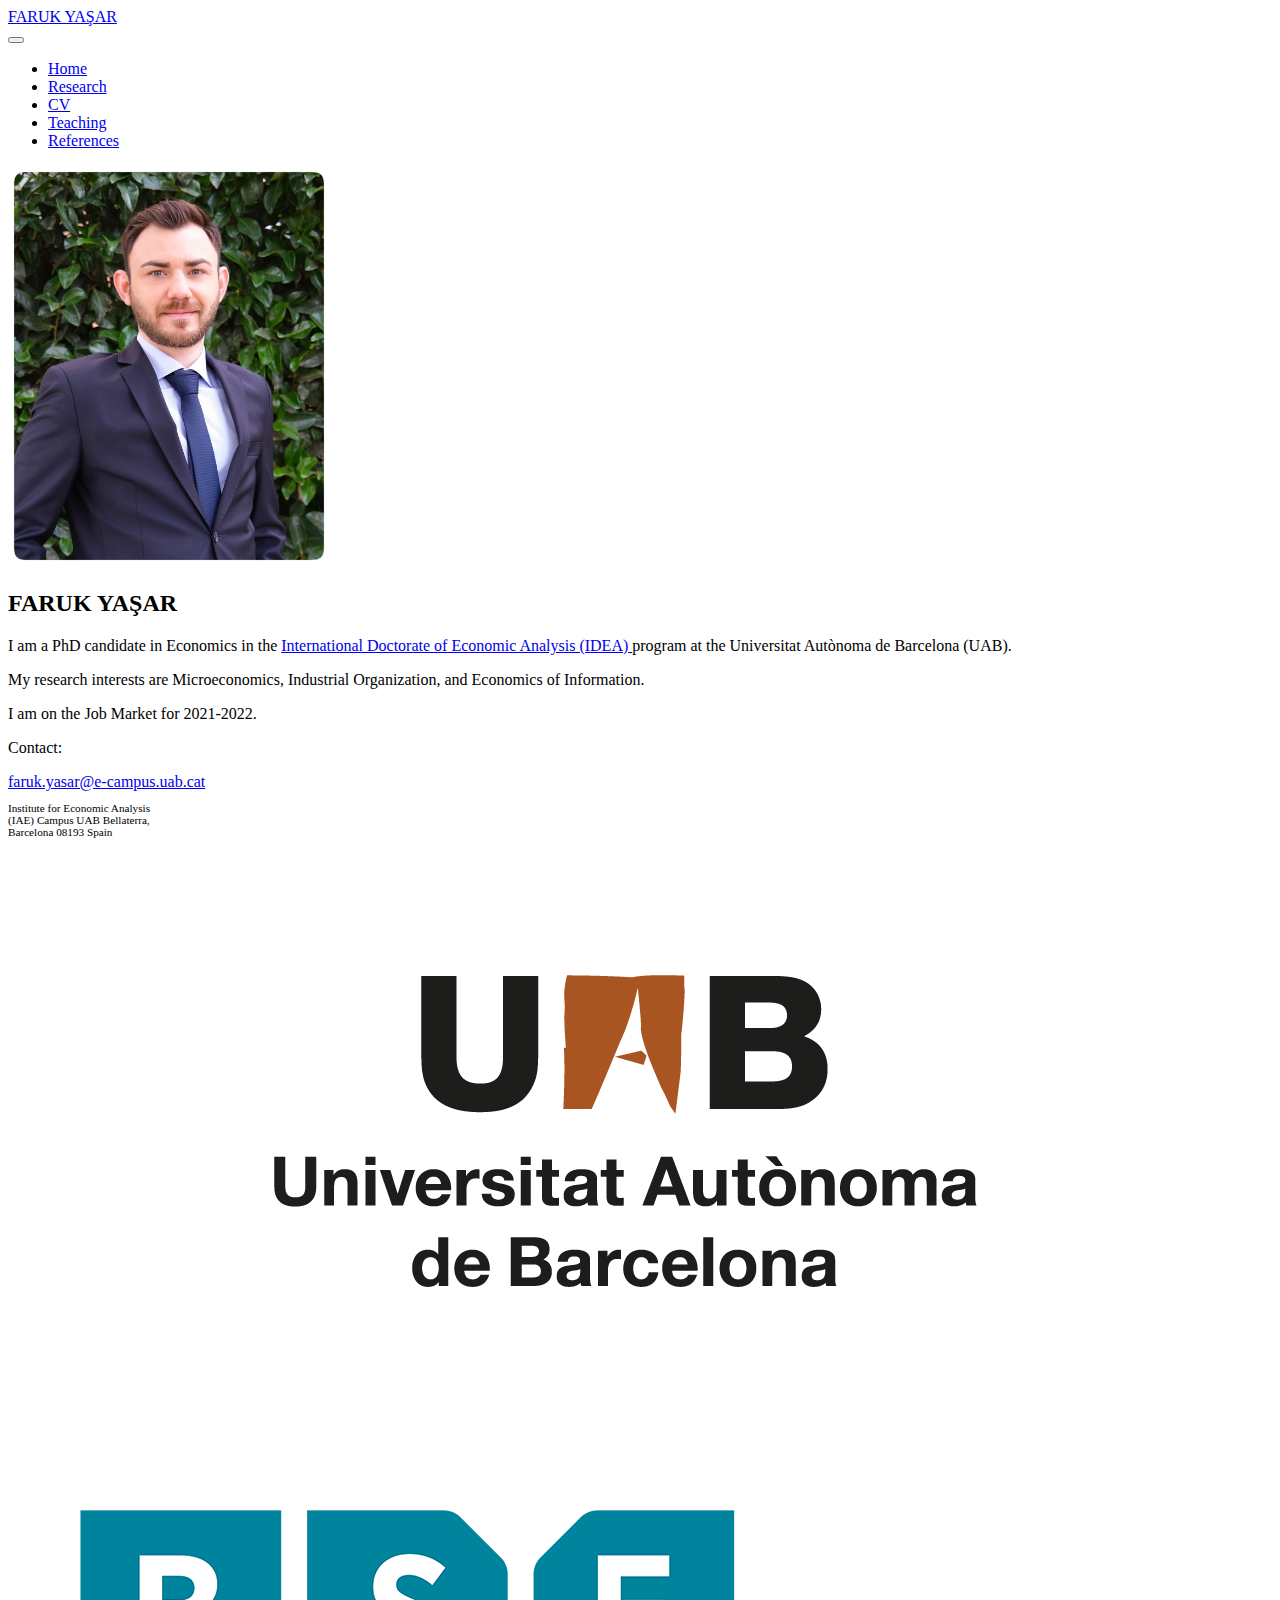
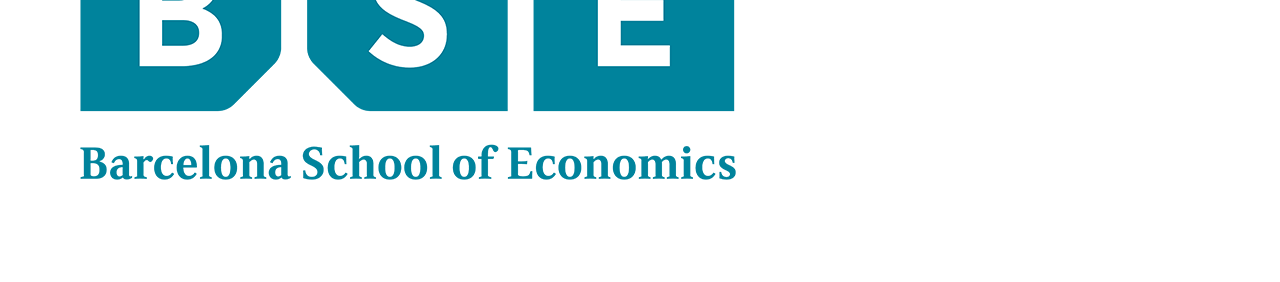
<file: index.html>
<!DOCTYPE html>
<html lang="en">

<head>
    <meta charset="UTF-8">
    <meta http-equiv="X-UA-Compatible" content="IE=edge">
    <meta name="viewport" content="width=device-width, initial-scale=1.0">
    <title>Faruk YAŞAR</title>
    <link rel="stylesheet" href="style.css">
    <link rel="shortcut icon" href="/favicon.ico" type="image/x-icon">
    <link rel="icon" href="./assets/f-inside-a-circle.png" type="image/x-icon">
    <link href="https://cdn.jsdelivr.net/npm/bootstrap@5.1.0/dist/css/bootstrap.min.css" rel="stylesheet"
        integrity="sha384-KyZXEAg3QhqLMpG8r+8fhAXLRk2vvoC2f3B09zVXn8CA5QIVfZOJ3BCsw2P0p/We" crossorigin="anonymous">
</head>

<body class="bg-light">
    <nav class="navbar navbar-expand-md navbar-light" >
        <div class="container-md navbar-container ">
            <div class="navbar-title">
                <a class="navbar-brand ms-5" href="./index.html">FARUK YAŞAR</a>

            </div>
            <!-- toggle button for mobile nav -->
            <button class="navbar-toggler justify-content-center" type="button" data-bs-toggle="collapse" data-bs-target="#main-nav"
                aria-controls="main-nav" aria-expended="false" aria-label="Toggle navigation">
                <span class="navbar-toggler-icon"></span> </button>

            <!-- navbar links -->
            <div class="collapse navbar-collapse justify-content-end align-center" id="main-nav">
                <ul class="navbar-nav navbar-items">
                    <li class="nav-item ">
                        <a class="nav-link active fw-bold" aria-current="page" href="./index.html">Home</a>
                    </li>
                    <li class="nav-item ">
                        <a class="nav-link" href="./research.html">Research</a>
                    </li>
                    <li class="nav-item ">
                        <a class="nav-link" href="./cv.html">CV</a>
                    </li>
                    <li class="nav-item ">
                        <a class="nav-link" href="./teaching.html">Teaching</a>
                    </li>
                    <li class="nav-item ">
                        <a class="nav-link" href="./references.html">References</a>
                    </li>
                </ul>
            </div>
        </div>
    </nav>

    <main class="container d-flex justify-content-center mt-3">
        <div class="row col-10 main-row">
            <div class="main-img image-fluid col-xs-10 col-md-4 my-auto">
                <img class="profile-img " src="./assets/website_photo_softcorners.jpg" alt="profile-img">

            </div>
            <div class="main-text col-xs-10 col-md-12 col-lg-6 mt-3">
                <div class="title text-center">
                    <h2 class="header-title">FARUK YAŞAR</h2>
                </div>
                <div class="text">
                    <p>I am a PhD candidate in Economics in the <a class="link-secondary" href="http://idea.uab.es/"
                            target="_blank">International Doctorate of Economic Analysis (IDEA) </a> program at the
                        Universitat Autònoma de Barcelona (UAB).
                    </p>
                    <p>My research interests are Microeconomics, Industrial Organization, and Economics of Information.
                    </p>
                    <p>I am on the Job Market for 2021-2022. </p>
                </div>
                <div class="contact">
                    <p class="fw-bold"> Contact: </p>

                    <a href="#" target="_blank"> faruk.yasar@e-campus.uab.cat </a>


                    <p class="address mt-3">
                        Institute for Economic Analysis (IAE)
                        Campus UAB
                        Bellaterra, Barcelona 08193
                        Spain
                    </p>
                </div>
                <div class="icons col-8 d-flex mt-5">
                    <a class="w-50" href="https://www.uab.cat/web/universitat-autonoma-de-barcelona-1345467954774.html"
                        target="_blank"> <img class="w-100" src="./assets/UAB-logo-jpg.jpg" alt="UAB"> </a>

                    <a class="w-50" href="https://www.barcelonagse.eu/" target="_blank"> <img class="w-100"
                            src="./assets/bse.png" alt="BGSE"> </a>
                </div>
            </div>
        </div>

    </main>

    <script src="https://cdn.jsdelivr.net/npm/@popperjs/core@2.9.3/dist/umd/popper.min.js"
        integrity="sha384-eMNCOe7tC1doHpGoWe/6oMVemdAVTMs2xqW4mwXrXsW0L84Iytr2wi5v2QjrP/xp"
        crossorigin="anonymous"></script>
    <script src="https://cdn.jsdelivr.net/npm/bootstrap@5.1.0/dist/js/bootstrap.min.js"
        integrity="sha384-cn7l7gDp0eyniUwwAZgrzD06kc/tftFf19TOAs2zVinnD/C7E91j9yyk5//jjpt/"
        crossorigin="anonymous"></script>
</body>

</html>
</file>
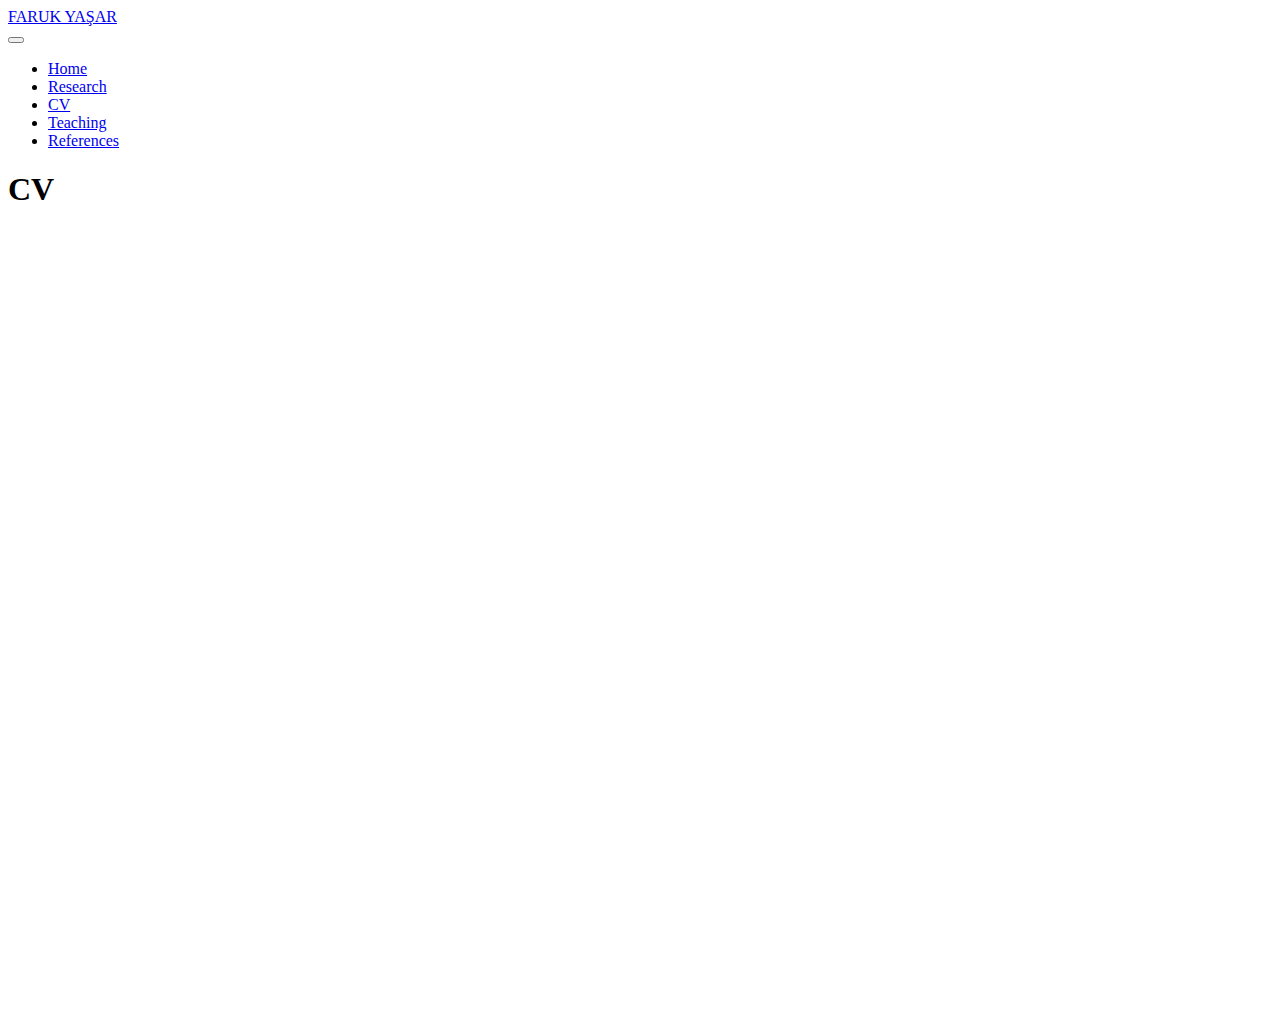
<file: cv.html>
<!DOCTYPE html>
<html lang="en">

<head>
    <meta charset="UTF-8">
    <meta http-equiv="X-UA-Compatible" content="IE=edge">
    <meta name="viewport" content="width=device-width, initial-scale=1.0">
    <title>Faruk YASAR</title>
    <link rel="stylesheet" href="cv.css">
    <link rel="shortcut icon" href="/favicon.ico" type="image/x-icon">
    <link rel="icon" href="./assets/f-inside-a-circle.png" type="image/x-icon">
    <link href="https://cdn.jsdelivr.net/npm/bootstrap@5.1.0/dist/css/bootstrap.min.css" rel="stylesheet"
        integrity="sha384-KyZXEAg3QhqLMpG8r+8fhAXLRk2vvoC2f3B09zVXn8CA5QIVfZOJ3BCsw2P0p/We" crossorigin="anonymous">

    <link rel="stylesheet" href="https://cdnjs.cloudflare.com/ajax/libs/font-awesome/5.15.4/css/all.min.css"
        integrity="sha512-1ycn6IcaQQ40/MKBW2W4Rhis/DbILU74C1vSrLJxCq57o941Ym01SwNsOMqvEBFlcgUa6xLiPY/NS5R+E6ztJQ=="
        crossorigin="anonymous" referrerpolicy="no-referrer" />
</head>

<body class="bg-light">
    <nav class="navbar navbar-expand-md navbar-light" >
        <div class="container-md navbar-container ">
            <div class="navbar-title">
                <a class="navbar-brand ms-5" href="./index.html">FARUK YAŞAR</a>

            </div>
            <!-- toggle button for mobile nav -->
            <button class="navbar-toggler" type="button" data-bs-toggle="collapse" data-bs-target="#main-nav"
                aria-controls="main-nav" aria-expended="false" aria-label="Toggle navigation">
                <span class="navbar-toggler-icon"></span> </button>

            <!-- navbar links -->
            <div class="collapse navbar-collapse justify-content-end align-center" id="main-nav">
                <ul class="navbar-nav navbar-items">
                    <li class="nav-item ">
                        <a class="nav-link active fw-bold" aria-current="page" href="./index.html">Home</a>
                    </li>
                    <li class="nav-item ">
                        <a class="nav-link" href="./research.html">Research</a>
                    </li>
                    <li class="nav-item ">
                        <a class="nav-link" href="./cv.html">CV</a>
                    </li>
                    <li class="nav-item ">
                        <a class="nav-link" href="./teaching.html">Teaching</a>
                    </li>
                    <li class="nav-item ">
                        <a class="nav-link" href="./references.html">References</a>
                    </li>
                </ul>
            </div>
        </div>
    </nav>

    <header class="header-title w-100 text-center">
        <h1 class="my-5">CV</h1>
    </header>
    <main class="mb-5">
        <div class="d-flex flex-column align-items-center">
            <iframe class="pdf" src="./assets/Academic-CV.pdf" width="900" height="780" style="border: none;" allowfullscreen
                webkitallowfullscreen> </iframe>
        </div>
    </main>
    <script src="https://cdn.jsdelivr.net/npm/@popperjs/core@2.9.3/dist/umd/popper.min.js"
        integrity="sha384-eMNCOe7tC1doHpGoWe/6oMVemdAVTMs2xqW4mwXrXsW0L84Iytr2wi5v2QjrP/xp"
        crossorigin="anonymous"></script>
    <script src="https://cdn.jsdelivr.net/npm/bootstrap@5.1.0/dist/js/bootstrap.min.js"
        integrity="sha384-cn7l7gDp0eyniUwwAZgrzD06kc/tftFf19TOAs2zVinnD/C7E91j9yyk5//jjpt/"
        crossorigin="anonymous"></script>
</body>

</html>
</file>
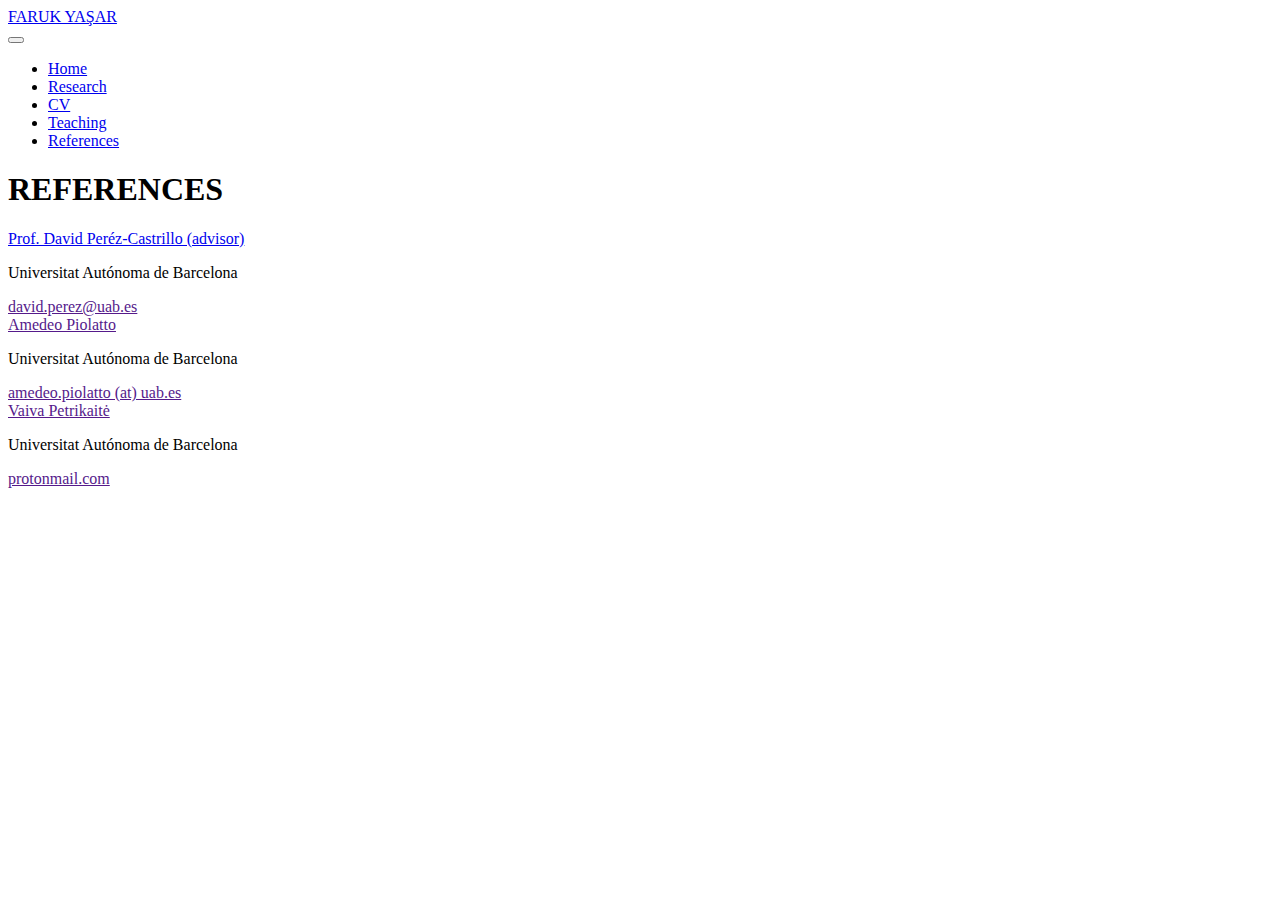
<file: references.html>
<!DOCTYPE html>
<html lang="en">

<head>
    <meta charset="UTF-8">
    <meta http-equiv="X-UA-Compatible" content="IE=edge">
    <meta name="viewport" content="width=device-width, initial-scale=1.0">
    <title>Faruk YASAR</title>
    <link rel="stylesheet" href="references.css">
    <link rel="shortcut icon" href="/favicon.ico" type="image/x-icon">
    <link rel="icon" href="./assets/f-inside-a-circle.png" type="image/x-icon">
    <link href="https://cdn.jsdelivr.net/npm/bootstrap@5.1.0/dist/css/bootstrap.min.css" rel="stylesheet"
        integrity="sha384-KyZXEAg3QhqLMpG8r+8fhAXLRk2vvoC2f3B09zVXn8CA5QIVfZOJ3BCsw2P0p/We" crossorigin="anonymous">
</head>

<body class="bg-light">
    <nav class="navbar navbar-expand-md navbar-light" >
        <div class="container-md navbar-container ">
            <div class="navbar-title">
                <a class="navbar-brand ms-5" href="./index.html">FARUK YAŞAR</a>

            </div>
            <!-- toggle button for mobile nav -->
            <button class="navbar-toggler justify-content-center" type="button" data-bs-toggle="collapse" data-bs-target="#main-nav"
                aria-controls="main-nav" aria-expended="false" aria-label="Toggle navigation">
                <span class="navbar-toggler-icon"></span> </button>

            <!-- navbar links -->
            <div class="collapse navbar-collapse justify-content-end align-center" id="main-nav">
                <ul class="navbar-nav navbar-items">
                    <li class="nav-item ">
                        <a class="nav-link active fw-bold" aria-current="page" href="./index.html">Home</a>
                    </li>
                    <li class="nav-item ">
                        <a class="nav-link" href="./research.html">Research</a>
                    </li>
                    <li class="nav-item ">
                        <a class="nav-link" href="./cv.html">CV</a>
                    </li>
                    <li class="nav-item ">
                        <a class="nav-link" href="./teaching.html">Teaching</a>
                    </li>
                    <li class="nav-item ">
                        <a class="nav-link" href="./references.html">References</a>
                    </li>
                </ul>
            </div>
        </div>
    </nav>

    <main>
        <header class="d-flex justify-content-center my-5">
            <h1 >
                REFERENCES
            </h1>
        </header>

        <section class="container">

            <div class="row col-12 d-flex mx-auto">

                <div class="col-xs-12 col-md-4 my-4">
                    <a  href="http://pareto.uab.es/dperez/">Prof. David Peréz-Castrillo  (advisor) </a>
                    <p class="mt-2">Universitat Autónoma de Barcelona</p>
                    <a href="">david.perez@uab.es</a>
                </div>
                <div class="col-xs-12 col-md-4 my-4">
                    <a  href="">Amedeo Piolatto</a>
                    <p class="mt-2" >Universitat Autónoma de Barcelona</p>
                    <a href="">amedeo.piolatto (at) uab.es</a>
                </div>
                <div class="col-xs-12 col-md-4 my-4">
                    <a  href="">Vaiva Petrikaitė</a>
                    <p class="mt-2"> Universitat Autónoma de Barcelona</p>
                    <a href="">protonmail.com</a>
                </div>
            </div>
        </section>
    </main>
    <script src="https://cdn.jsdelivr.net/npm/@popperjs/core@2.9.3/dist/umd/popper.min.js"
    integrity="sha384-eMNCOe7tC1doHpGoWe/6oMVemdAVTMs2xqW4mwXrXsW0L84Iytr2wi5v2QjrP/xp"
    crossorigin="anonymous"></script>
<script src="https://cdn.jsdelivr.net/npm/bootstrap@5.1.0/dist/js/bootstrap.min.js"
    integrity="sha384-cn7l7gDp0eyniUwwAZgrzD06kc/tftFf19TOAs2zVinnD/C7E91j9yyk5//jjpt/"
    crossorigin="anonymous"></script>
</body>

</html>
</file>
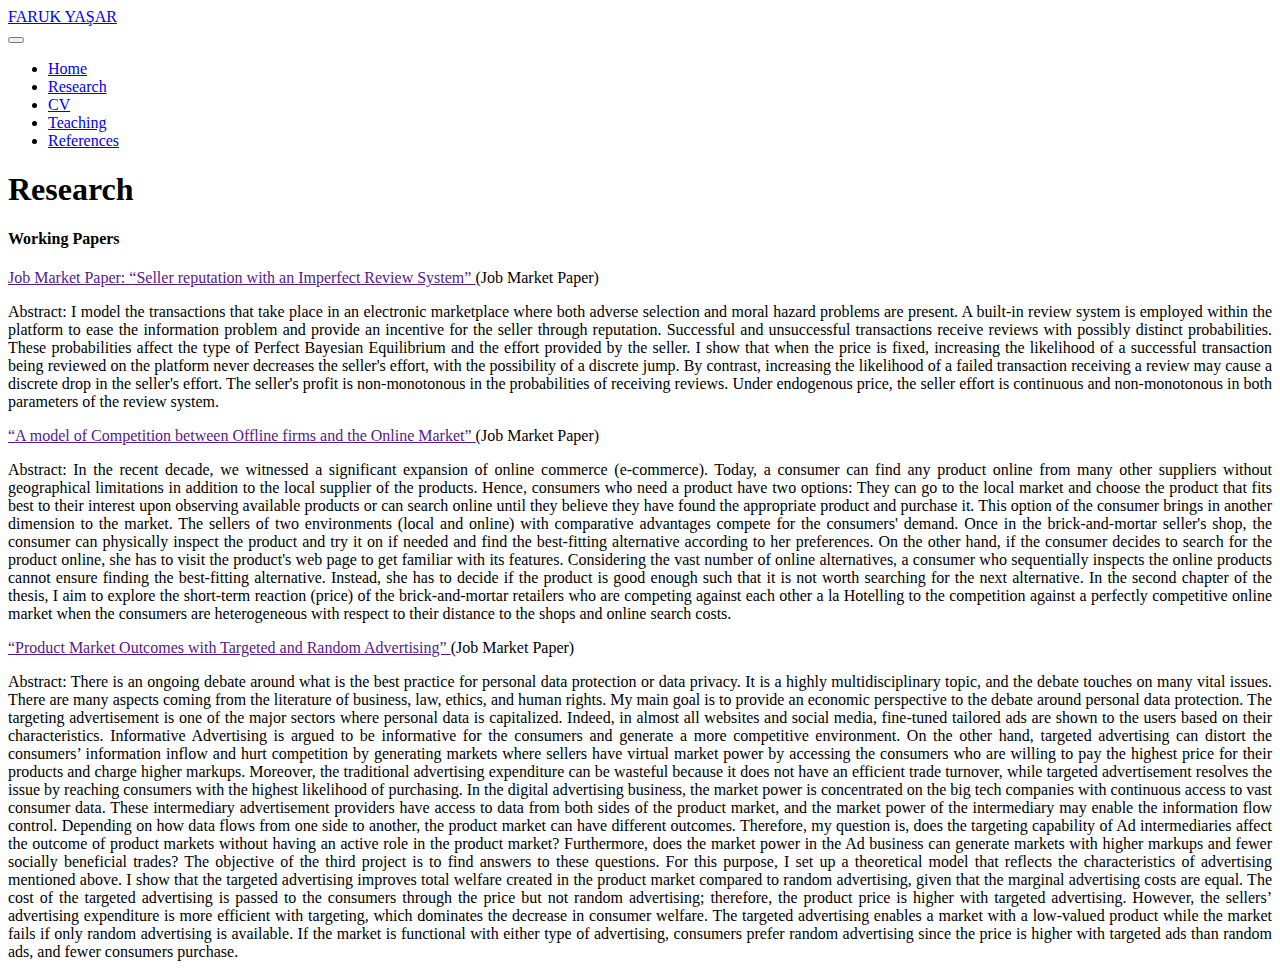
<file: research.html>
<!DOCTYPE html>
<html lang="en">

<head>
    <meta charset="UTF-8">
    <meta http-equiv="X-UA-Compatible" content="IE=edge">
    <meta name="viewport" content="width=device-width, initial-scale=1.0">
    <title>Faruk Yasar - Research</title>
    <link rel="stylesheet" href="./research.css">

    <link rel="shortcut icon" href="/favicon.ico" type="image/x-icon">
    <link rel="icon" href="./assets/favicon.png" type="image/x-icon">
    <link href="https://cdn.jsdelivr.net/npm/bootstrap@5.1.0/dist/css/bootstrap.min.css" rel="stylesheet"
        integrity="sha384-KyZXEAg3QhqLMpG8r+8fhAXLRk2vvoC2f3B09zVXn8CA5QIVfZOJ3BCsw2P0p/We" crossorigin="anonymous">
</head>

<body class="bg-light">
    <nav class="navbar navbar-expand-md navbar-light" >
        <div class="container-md navbar-container ">
            <div class="navbar-title">
                <a class="navbar-brand ms-5" href="./index.html">FARUK YAŞAR</a>

            </div>
            <!-- toggle button for mobile nav -->
            <button class="navbar-toggler justify-content-center" type="button" data-bs-toggle="collapse" data-bs-target="#main-nav"
                aria-controls="main-nav" aria-expended="false" aria-label="Toggle navigation">
                <span class="navbar-toggler-icon"></span> </button>

            <!-- navbar links -->
            <div class="collapse navbar-collapse justify-content-end align-center" id="main-nav">
                <ul class="navbar-nav navbar-items">
                    <li class="nav-item ">
                        <a class="nav-link active fw-bold" aria-current="page" href="./index.html">Home</a>
                    </li>
                    <li class="nav-item ">
                        <a class="nav-link" href="./research.html">Research</a>
                    </li>
                    <li class="nav-item ">
                        <a class="nav-link" href="./cv.html">CV</a>
                    </li>
                    <li class="nav-item ">
                        <a class="nav-link" href="./teaching.html">Teaching</a>
                    </li>
                    <li class="nav-item ">
                        <a class="nav-link" href="./references.html">References</a>
                    </li>
                </ul>
            </div>
        </div>
    </nav>
    <main class="container mt-5 col-12 ">
        <div class="row d-flex flex-column col-10 m-auto">

            <h1 class="main-title py-3 text-center">Research</h1>
            <h4 class="content-title fw-bold my-3 ">Working Papers</h4>
            <div class="content">
                <div class="mb-4">
                    <a class="link-secondary" href="" target="_blank"> Job Market Paper: “Seller reputation with an
                        Imperfect Review System”
                    </a>(Job Market Paper)
                    <p class="my-2" style="text-align: justify;"> <span class="fw-bold">Abstract:</span> I model the transactions that take place in
                        an electronic marketplace where both adverse selection and moral hazard problems are present. A
                        built-in review system is employed within the platform to ease the information problem and
                        provide an incentive for the seller through reputation. Successful and unsuccessful transactions
                        receive reviews with possibly distinct probabilities. These probabilities affect the type of
                        Perfect Bayesian Equilibrium and the effort provided by the seller. I show that when the price
                        is fixed, increasing the likelihood of a successful transaction being reviewed on the platform
                        never decreases the seller's effort, with the possibility of a discrete jump. By contrast,
                        increasing the likelihood of a failed transaction receiving a review may cause a discrete drop
                        in the seller's effort. The seller's profit is non-monotonous in the probabilities of receiving
                        reviews. Under endogenous price, the seller effort is continuous and non-monotonous in both
                        parameters of the review system.

                    </p>
                </div>
                <div class="mb-4">
                    <a class="link-secondary" href="" target="_blank"> “A model of Competition between Offline firms and
                        the Online Market”
                    </a>(Job Market Paper)
                    <p class="my-2" style="text-align: justify;"> <span class="fw-bold">Abstract:</span> In the recent decade, we witnessed a
                        significant expansion of online commerce (e-commerce). Today, a consumer can find any product
                        online from many other suppliers without geographical limitations in addition to the local
                        supplier of the products. Hence, consumers who need a product have two options: They can go to
                        the local market and choose the product that fits best to their interest upon observing
                        available products or can search online until they believe they have found the appropriate
                        product and purchase it. This option of the consumer brings in another dimension to the market.
                        The sellers of two environments (local and online) with comparative advantages compete for the
                        consumers' demand. Once in the brick-and-mortar seller's shop, the consumer can physically
                        inspect the product and try it on if needed and find the best-fitting alternative according to
                        her preferences.
                        On the other hand, if the consumer decides to search for the product online, she has to visit
                        the product's web page to get familiar with its features. Considering the vast number of online
                        alternatives, a consumer who sequentially inspects the online products cannot ensure finding the
                        best-fitting alternative. Instead, she has to decide if the product is good enough such that it
                        is not worth searching for the next alternative. In the second chapter of the thesis, I aim to
                        explore the short-term reaction (price) of the brick-and-mortar retailers who are competing
                        against each other a la Hotelling to the competition against a perfectly competitive online
                        market when the consumers are heterogeneous with respect to their distance to the shops and
                        online search costs.
                    </p>
                </div>
                <div class="mb-4">
                    <a class="link-secondary" href="" target="_blank">“Product Market Outcomes with Targeted and Random
                        Advertising”
                    </a> (Job Market Paper)
                    <p class="my-2" style="text-align: justify;"> <span class="fw-bold">Abstract:</span> There is an ongoing debate around what is
                        the best practice for personal data protection or data privacy. It is a highly multidisciplinary
                        topic, and the debate touches on many vital issues. There are many aspects coming from the
                        literature of business, law, ethics, and human rights. My main goal is to provide an economic
                        perspective to the debate around personal data protection. The targeting advertisement is one of
                        the major sectors where personal data is capitalized. Indeed, in almost all websites and social
                        media, fine-tuned tailored ads are shown to the users based on their characteristics.
                        Informative Advertising is argued to be informative for the consumers and generate a more
                        competitive environment. On the other hand, targeted advertising can distort the consumers’
                        information inflow and hurt competition by generating markets where sellers have virtual market
                        power by accessing the consumers who are willing to pay the highest price for their products and
                        charge higher markups. Moreover, the traditional advertising expenditure can be wasteful because
                        it does not have an efficient trade turnover, while targeted advertisement resolves the issue by
                        reaching consumers with the highest likelihood of purchasing.
                        In the digital advertising business, the market power is concentrated on the big tech companies
                        with continuous access to vast consumer data. These intermediary advertisement providers have
                        access to data from both sides of the product market, and the market power of the intermediary
                        may enable the information flow control. Depending on how data flows from one side to another,
                        the product market can have different outcomes. Therefore, my question is, does the targeting
                        capability of Ad intermediaries affect the outcome of product markets without having an active
                        role in the product market? Furthermore, does the market power in the Ad business can generate
                        markets with higher markups and fewer socially beneficial trades? The objective of the third
                        project is to find answers to these questions. For this purpose, I set up a theoretical model
                        that reflects the characteristics of advertising mentioned above. I show that the targeted
                        advertising improves total welfare created in the product market compared to random advertising,
                        given that the marginal advertising costs are equal. The cost of the targeted advertising is
                        passed to the consumers through the price but not random advertising; therefore, the product
                        price is higher with targeted advertising. However, the sellers’ advertising expenditure is more
                        efficient with targeting, which dominates the decrease in consumer welfare. The targeted
                        advertising enables a market with a low-valued product while the market fails if only random
                        advertising is available. If the market is functional with either type of advertising, consumers
                        prefer random advertising since the price is higher with targeted ads than random ads, and fewer
                        consumers purchase.
                    </p>
                </div>

            </div>
        </div>

    </main>





    <script src="https://cdn.jsdelivr.net/npm/@popperjs/core@2.9.3/dist/umd/popper.min.js"
        integrity="sha384-eMNCOe7tC1doHpGoWe/6oMVemdAVTMs2xqW4mwXrXsW0L84Iytr2wi5v2QjrP/xp"
        crossorigin="anonymous"></script>
    <script src="https://cdn.jsdelivr.net/npm/bootstrap@5.1.0/dist/js/bootstrap.min.js"
        integrity="sha384-cn7l7gDp0eyniUwwAZgrzD06kc/tftFf19TOAs2zVinnD/C7E91j9yyk5//jjpt/"
        crossorigin="anonymous"></script>
</body>

</html>
</file>
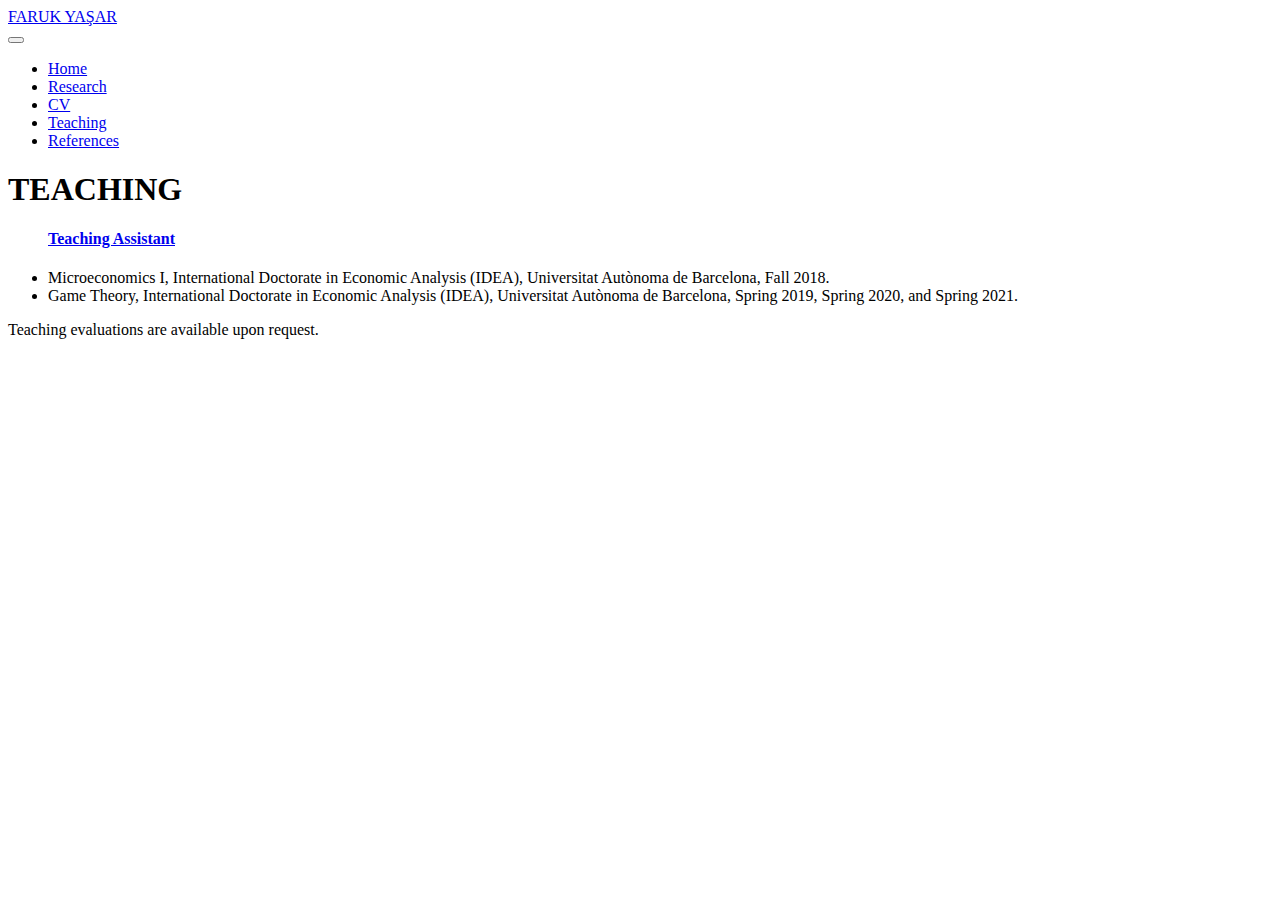
<file: teaching.html>
<!DOCTYPE html>
<html lang="en">

<head>
    <meta charset="UTF-8">
    <meta http-equiv="X-UA-Compatible" content="IE=edge">
    <meta name="viewport" content="width=device-width, initial-scale=1.0">
    <title>Faruk YASAR</title>
    <link rel="stylesheet" href="teaching.css">
    <link rel="shortcut icon" href="/favicon.ico" type="image/x-icon">
    <link rel="icon" href="./assets/f-inside-a-circle.png" type="image/x-icon">
    <link href="https://cdn.jsdelivr.net/npm/bootstrap@5.1.0/dist/css/bootstrap.min.css" rel="stylesheet"
        integrity="sha384-KyZXEAg3QhqLMpG8r+8fhAXLRk2vvoC2f3B09zVXn8CA5QIVfZOJ3BCsw2P0p/We" crossorigin="anonymous">

    <link rel="stylesheet" href="https://cdnjs.cloudflare.com/ajax/libs/font-awesome/5.15.4/css/all.min.css"
        integrity="sha512-1ycn6IcaQQ40/MKBW2W4Rhis/DbILU74C1vSrLJxCq57o941Ym01SwNsOMqvEBFlcgUa6xLiPY/NS5R+E6ztJQ=="
        crossorigin="anonymous" referrerpolicy="no-referrer" />
</head>

<body class="bg-light">
    <nav class="navbar navbar-expand-md navbar-light" >
        <div class="container-md navbar-container ">
            <div class="navbar-title">
                <a class="navbar-brand ms-5" href="./index.html">FARUK YAŞAR</a>

            </div>
            <!-- toggle button for mobile nav -->
            <button class="navbar-toggler justify-content-center" type="button" data-bs-toggle="collapse" data-bs-target="#main-nav"
                aria-controls="main-nav" aria-expended="false" aria-label="Toggle navigation">
                <span class="navbar-toggler-icon"></span> </button>

            <!-- navbar links -->
            <div class="collapse navbar-collapse justify-content-end align-center" id="main-nav">
                <ul class="navbar-nav navbar-items">
                    <li class="nav-item ">
                        <a class="nav-link active fw-bold" aria-current="page" href="./index.html">Home</a>
                    </li>
                    <li class="nav-item ">
                        <a class="nav-link" href="./research.html">Research</a>
                    </li>
                    <li class="nav-item ">
                        <a class="nav-link" href="./cv.html">CV</a>
                    </li>
                    <li class="nav-item ">
                        <a class="nav-link" href="./teaching.html">Teaching</a>
                    </li>
                    <li class="nav-item ">
                        <a class="nav-link" href="./references.html">References</a>
                    </li>
                </ul>
            </div>
        </div>
    </nav>
    <main>
        <header class="d-flex justify-content-center my-5">
            <h1>
                TEACHING
            </h1>
        </header>
        <section class="container mb-3">
            <div class="col-xs-12 col-lg-6 mb-5">
                <ul>
                    <h4>
                        <a class="link-secondary text-decoration-none" href="#">Teaching Assistant</a>
                    </h4>
                    <li><span class="fw-bold">Microeconomics I</span>, International Doctorate in Economic Analysis
                        (IDEA), Universitat Autònoma de Barcelona, Fall 2018.
                    </li>
                    <li><span class="fw-bold"> Game Theory</span>, International Doctorate in Economic Analysis (IDEA),
                        Universitat Autònoma de Barcelona, Spring 2019, Spring 2020, and Spring 2021.
                    </li>
                </ul>
            </div>
            <p class="fs-6 fst-italic ms-4">
                Teaching evaluations are available upon request.
            </p>
        </section>
    </main>







    <script src="https://cdn.jsdelivr.net/npm/@popperjs/core@2.9.3/dist/umd/popper.min.js"
        integrity="sha384-eMNCOe7tC1doHpGoWe/6oMVemdAVTMs2xqW4mwXrXsW0L84Iytr2wi5v2QjrP/xp"
        crossorigin="anonymous"></script>
    <script src="https://cdn.jsdelivr.net/npm/bootstrap@5.1.0/dist/js/bootstrap.min.js"
        integrity="sha384-cn7l7gDp0eyniUwwAZgrzD06kc/tftFf19TOAs2zVinnD/C7E91j9yyk5//jjpt/"
        crossorigin="anonymous"></script>
</body>

</html>
</file>
<file: style.css>
.profile-img{
    border-radius: 15px;
    height: 25rem;
}

.address{
    font-size: 0.7rem;
    width: 10rem;
}

@media screen and (max-width:1400px) {
   
    .main-row{
        justify-content: space-between;
    }
}

@media  (min-width: 760px) and (max-width: 1000px) {
    .main-row{
        display: flex;
        flex-direction: column;
    }
    .profile-img{
        margin-left: 8rem;
    }
}

@media screen and (max-width:438px) {
    .profile-img{
    height: 80%;
    width: 100%;
}
}


@media screen and (max-width:770px) {
   .navbar-items{
       justify-content: center;
       align-items:center
   } 
   .header-title{
    color:transparent
}
  .text{
      margin-top: -2rem;
  }
}
</file>
<file: cv.css>
main{
    position: relative;
}

.new-file{
    position: absolute;
    color: white;
    left: 75%;
    top: 80px;
    font-size: 30px;
    cursor: pointer;
}
@media screen and (max-width:770px) {
    .navbar-items{
        justify-content: center;
        align-items:center
    } 
   
 }
</file>
<file: references.css>
@media screen and (max-width:770px) {
    .navbar-items{
        justify-content: center;
        align-items:center
    } 
   
 }
</file>
<file: research.css>
@media screen and (max-width:770px) {
    .navbar-items{
        justify-content: center;
        align-items:center
    } 
   
 }
</file>
<file: teaching.css>
@media screen and (max-width:770px) {
    .navbar-items{
        justify-content: center;
        align-items:center
    } 
   
 }
</file>
